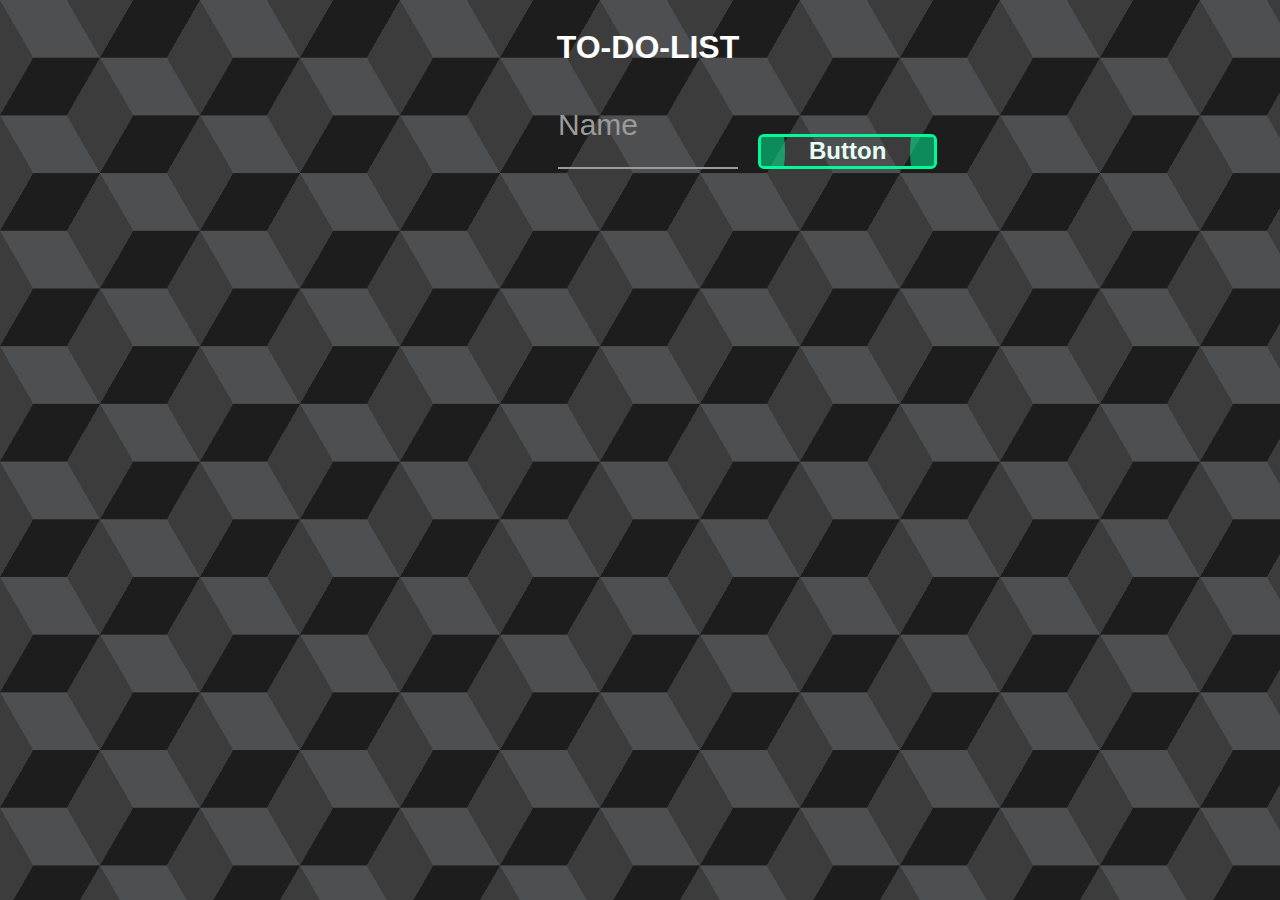
<file: index.html>
<!DOCTYPE html>
<html lang="en">

<head>
    <meta charset="UTF-8">
    <meta name="viewport" content="width=device-width, initial-scale=1.0">
    <title>To-Do List</title>
    <link rel="stylesheet" href="to-do-list.css">
</head>

<body class="container">
    <!-- <div class="container"> -->
    <h1>TO-DO-LIST</h1>
    <form>
        <div class="form__group field ">
            <input type="input" class="form__field input" placeholder="Name" required="">
            <label for="name" class="form__label">Name</label>
        </div>
        <button class="button btn">
            <p>Button</p>
        </button>
        <div class="to-do-list"></div>
    </form>
</body>
<script src="./to-do-list.js"></script>
<!-- <script>

    const todoLists = document.querySelector('.to-do-list');
    const inputvalue = document.querySelector('.input');
    const addtodobtn = document.querySelector('.btn');


    let tododataArray = [];
    function gettododata() {
        return JSON.parse(localStorage.getItem('ToDoListValue')) || [];
    }
    function todoLocalStorage(todovalues) {
        return localStorage.setItem("ToDoListValue", JSON.stringify(todovalues));
    }
    // check the value is present already in loacl storage then not add twise in loacl storage
    function Existstodo() {
        let postdata = JSON.parse(localStorage.getItem('ToDoListValue')) || [];
        let INPUTDATA = inputvalue.value.trim();
        let boolenvalue = true;
        postdata.forEach((data) => {
            if (data === INPUTDATA) {
                boolenvalue = false;
            }
        })
        return boolenvalue;
    }

    // events functions 
    const addToDolists = (e) => {
        e.preventDefault();
        let tododataArray = gettododata();
        const INPUTDATA = inputvalue.value.trim();      //  const whitespaceRegex = /^\s+$/;
        if (!INPUTDATA) {
            return alert('Please Enter Your To-Do List');
        }
        if (Existstodo()) {
            tododataArray.push(INPUTDATA)
            todoLocalStorage(tododataArray);
            const liElemets = document.createElement('li');
            liElemets.innerHTML = INPUTDATA;
            todoLists.appendChild(liElemets);
            inputvalue.value = ''; // to clear the input filed after the click add list or press enter
        }
    }
    const FirstLocaldata = () => {
        let postdata = JSON.parse(localStorage.getItem('ToDoListValue'));
        if (!postdata) {
            return;
        }
        postdata.forEach((element) => {
            const liElemets = document.createElement('li');
            liElemets.innerHTML = element;
            todoLists.appendChild(liElemets);

        });
    }
    const removetodoelements = (e) => {
        const livalue = e.target.textContent
        let todoitems = JSON.parse(localStorage.getItem('ToDoListValue'));
        let newtodoarray = todoitems.filter((data) => data !== livalue)
        todoLocalStorage(newtodoarray);
        e.target.remove(livalue);
    }

    addtodobtn.addEventListener('click', (e) => { addToDolists(e) });
    window.addEventListener('onload', FirstLocaldata());
    todoLists.addEventListener('click', (e) => removetodoelements(e));
</script> -->

</html>
</file>
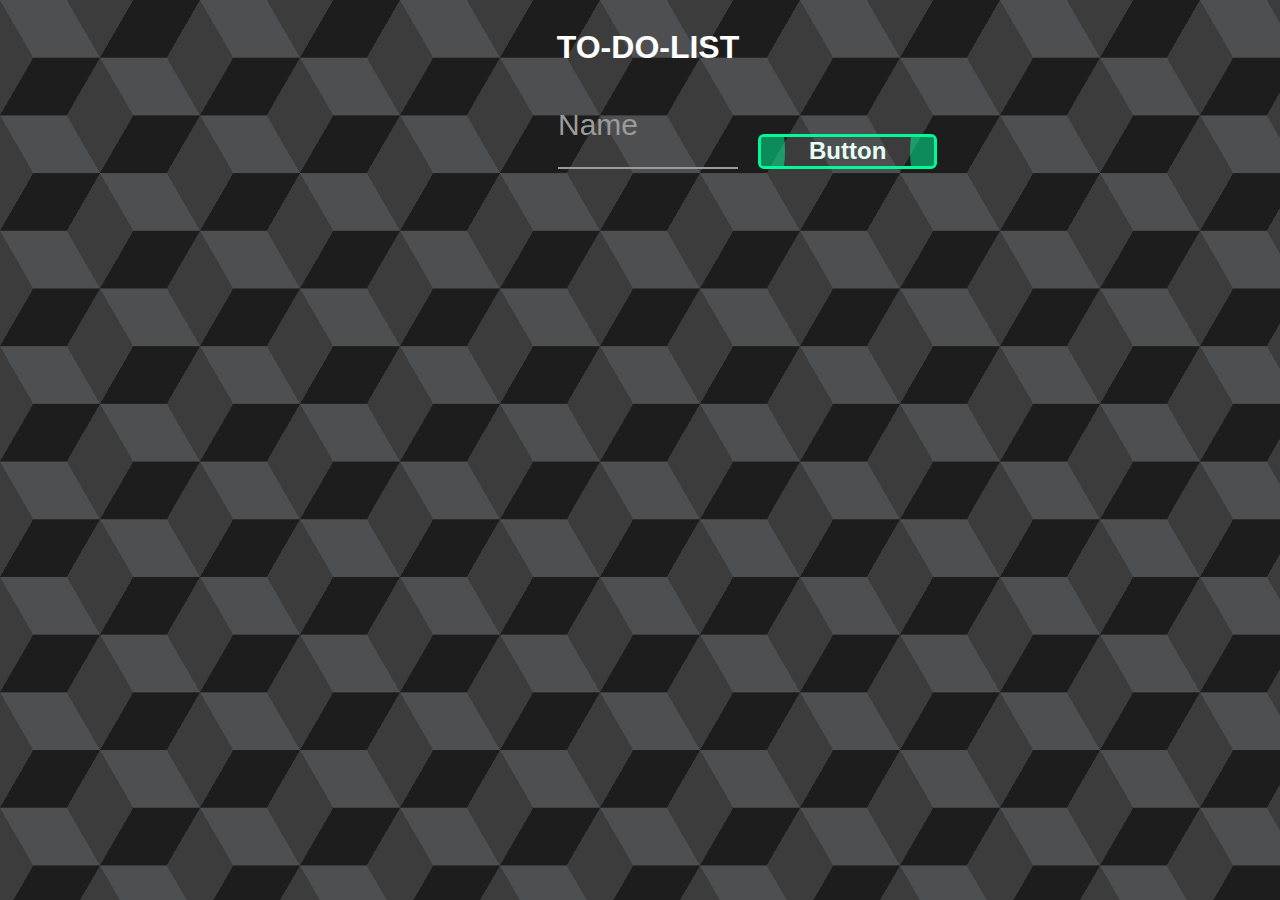
<file: to_do_list.html>
<!DOCTYPE html>
<html lang="en">

<head>
    <meta charset="UTF-8">
    <meta name="viewport" content="width=device-width, initial-scale=1.0">
    <title>To-Do List</title>
    <link rel="stylesheet" href="to-do-list.css">
</head>

<body class="container">
    <!-- <div class="container"> -->
    <h1>TO-DO-LIST</h1>
    <form>
        <div class="form__group field ">
            <input type="input" class="form__field input" placeholder="Name" required="">
            <label for="name" class="form__label">Name</label>
        </div>
        <button class="button btn">
            <p>Button</p>
        </button>
        <div class="to-do-list"></div>
    </form>
</body>
<script src="./to-do-list.js"></script>
<!-- <script>

    const todoLists = document.querySelector('.to-do-list');
    const inputvalue = document.querySelector('.input');
    const addtodobtn = document.querySelector('.btn');


    let tododataArray = [];
    function gettododata() {
        return JSON.parse(localStorage.getItem('ToDoListValue')) || [];
    }
    function todoLocalStorage(todovalues) {
        return localStorage.setItem("ToDoListValue", JSON.stringify(todovalues));
    }
    // check the value is present already in loacl storage then not add twise in loacl storage
    function Existstodo() {
        let postdata = JSON.parse(localStorage.getItem('ToDoListValue')) || [];
        let INPUTDATA = inputvalue.value.trim();
        let boolenvalue = true;
        postdata.forEach((data) => {
            if (data === INPUTDATA) {
                boolenvalue = false;
            }
        })
        return boolenvalue;
    }

    // events functions 
    const addToDolists = (e) => {
        e.preventDefault();
        let tododataArray = gettododata();
        const INPUTDATA = inputvalue.value.trim();      //  const whitespaceRegex = /^\s+$/;
        if (!INPUTDATA) {
            return alert('Please Enter Your To-Do List');
        }
        if (Existstodo()) {
            tododataArray.push(INPUTDATA)
            todoLocalStorage(tododataArray);
            const liElemets = document.createElement('li');
            liElemets.innerHTML = INPUTDATA;
            todoLists.appendChild(liElemets);
            inputvalue.value = ''; // to clear the input filed after the click add list or press enter
        }
    }
    const FirstLocaldata = () => {
        let postdata = JSON.parse(localStorage.getItem('ToDoListValue'));
        if (!postdata) {
            return;
        }
        postdata.forEach((element) => {
            const liElemets = document.createElement('li');
            liElemets.innerHTML = element;
            todoLists.appendChild(liElemets);

        });
    }
    const removetodoelements = (e) => {
        const livalue = e.target.textContent
        let todoitems = JSON.parse(localStorage.getItem('ToDoListValue'));
        let newtodoarray = todoitems.filter((data) => data !== livalue)
        todoLocalStorage(newtodoarray);
        e.target.remove(livalue);
    }

    addtodobtn.addEventListener('click', (e) => { addToDolists(e) });
    window.addEventListener('onload', FirstLocaldata());
    todoLists.addEventListener('click', (e) => removetodoelements(e));
</script> -->

</html>
</file>
<file: to-do-list.css>
* {
    box-sizing: border-box;
    font-family: 'Franklin Gothic Medium', 'Arial Narrow', Arial, sans-serif;
}

h1 {
    color: white;
}

body {
    display: flex;
    justify-content: center;
    align-items: center;
    flex-direction: column;
    width: 100vw;
}

li {
    list-style-type:decimal; 
    font-size: 40px;
    text-transform: uppercase;
}
li:hover {
    color: orange;
    animation: colorchange ease-in-out alternate infinite 1s;
    cursor: pointer;
}

@keyframes colorchange {
    0% {
        color: orange;
    }

    25% {
        color: rgb(255, 182, 73);
    }

    50% {
        color: red;
    }

    75% {
        color: orangered;
    }

    100% {
        color: blue;
    }
}


.to-do-list {
    color: white;
}

/* input field style  */
.form__group {
    position: relative;
    padding: 20px 0 0;
    width: 100%;
    max-width: 180px;
}

.form__field {
    font-family: inherit;
    width: 100%;
    border: none;
    border-bottom: 2px solid #9b9b9b;
    outline: 0;
    font-size: 40px;
    color: #fff;
    padding: 7px 0;
    background: transparent;
    transition: border-color 0.2s;
}

.form__field::placeholder {
    color: transparent;
}

.form__field:placeholder-shown~.form__label {
    font-size: 30px;
    cursor: text;
    top: 20px;
}

.form__label {
    position: absolute;
    top: 0;
    display: block;
    transition: 0.2s;
    font-size: 17px;
    color: #9b9b9b;
    pointer-events: none;
}

.form__field:focus {
    padding-bottom: 6px;
    font-weight: 700;
    border-width: 3px;
    border-image: linear-gradient(to right, #116399, #38caef);
    border-image-slice: 1;
}

.form__field:focus~.form__label {
    position: absolute;
    top: 0;
    display: block;
    transition: 0.2s;
    font-size: 30px;
    color: #38caef;
    font-weight: 700;
}

/* reset input */
.form__field:required,
.form__field:invalid {
    box-shadow: none;
}

/* buttn css style */
.button {
    all: unset;
    display: flex;
    align-items: center;
    position: relative;
    padding: 0.6em 2em;
    border: mediumspringgreen solid 0.15em;
    border-radius: 0.25em;
    color: rgb(229, 255, 245);
    font-size: 1.5em;
    font-weight: 600;
    cursor: pointer;
    overflow: hidden;
    transition: border 300ms, color 300ms;
    user-select: none;
    height: 0px;
    position: relative;
    bottom: 35px;
    left: 200px;
}


.button p {
    z-index: 1;
}

.button:hover {
    color: #212121;
}

.button:active {
    border-color: teal;
}

.button::after,
.button::before {
    content: "";
    position: absolute;
    width: 9em;
    aspect-ratio: 1;
    background: mediumspringgreen;
    opacity: 50%;
    border-radius: 50%;
    transition: transform 500ms, background 300ms;
}

.button::before {
    left: 0;
    transform: translateX(-8em);
}

.button::after {
    right: 0;
    transform: translateX(8em);
}

.button:hover:before {
    transform: translateX(-1em);
}

.button:hover:after {
    transform: translateX(1em);
}

.button:active:before,
.button:active:after {
    background: teal;
}

/* background css */
.container {
    width: 100%;
    height: 100%;
    --s: 200px;
    /* control the size */
    --c1: #1d1d1d;
    --c2: #4e4f51;
    --c3: #3c3c3c;
    
    background: repeating-conic-gradient(from 30deg,
            #0000 0 120deg,
            var(--c3) 0 180deg) calc(0.5 * var(--s)) calc(0.5 * var(--s) * 0.577),
        repeating-conic-gradient(from 30deg,
            var(--c1) 0 60deg,
            var(--c2) 0 120deg,
            var(--c3) 0 180deg);
    background-size: var(--s) calc(var(--s) * 0.577);
    overflow-x: hidden;
}
</file>
